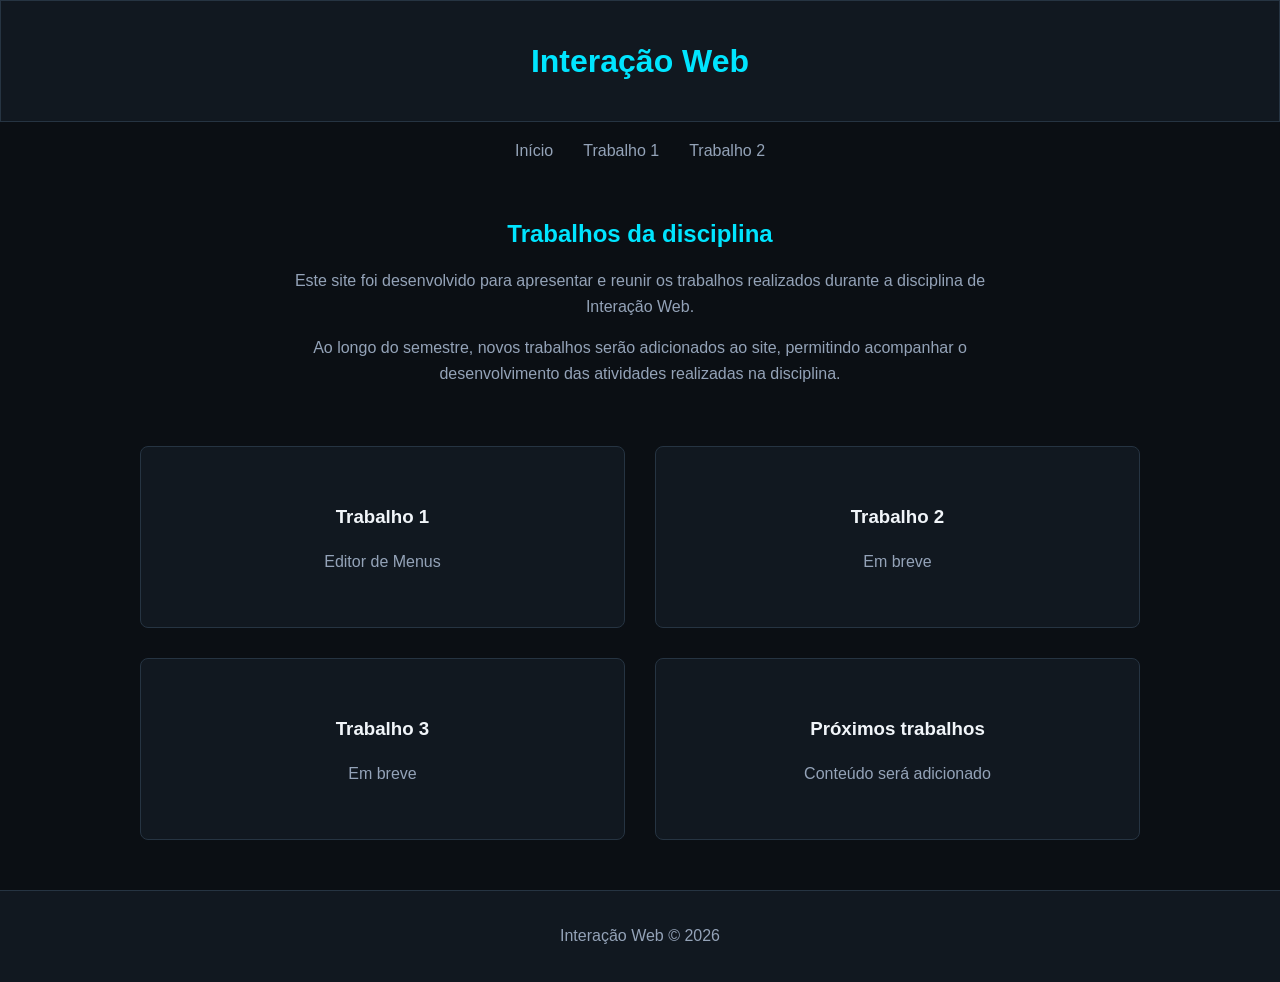
<file: index.html>
<!DOCTYPE html>
<html lang="pt-BR">

<head>
    <meta charset="UTF-8">
    <meta name="viewport" content="width=device-width, initial-scale=1.0">

    <title>Interação Web - Trabalhos</title>

    <link rel="stylesheet" href="CSS/normalize.css">
    <link rel="stylesheet" href="CSS/variable.css">
    <link rel="stylesheet" href="CSS/style.css">
</head>

<body>

    <site-header titulo="Interação Web"></site-header>
    
    <site-nav></site-nav>

    <main>

        <section class="apresentacao">
            <h2>Trabalhos da disciplina</h2>

            <p>
                Este site foi desenvolvido para apresentar e reunir
                os trabalhos realizados durante a disciplina de
                Interação Web.
            </p>

            <p>
                Ao longo do semestre, novos trabalhos serão adicionados
                ao site, permitindo acompanhar o desenvolvimento das
                atividades realizadas na disciplina.
            </p>
        </section>

        <section class="trabalhos">

            <a href="editor.html" class="card">
                <h3>Trabalho 1</h3>
                <p>Editor de Menus</p>
            </a>

            <a href="prova.html" class="card">
                <h3>Trabalho 2</h3>
                <p>Em breve</p>
            </a>

            <a href="trabalho3.html" class="card">
                <h3>Trabalho 3</h3>
                <p>Em breve</p>
            </a>

            <div class="card card-futuro">
                <h3>Próximos trabalhos</h3>
                <p>Conteúdo será adicionado</p>
            </div>

        </section>

    </main>

    <site-footer></site-footer>

    <script src="JS/components.js"></script>

</body>

</html>
</file>
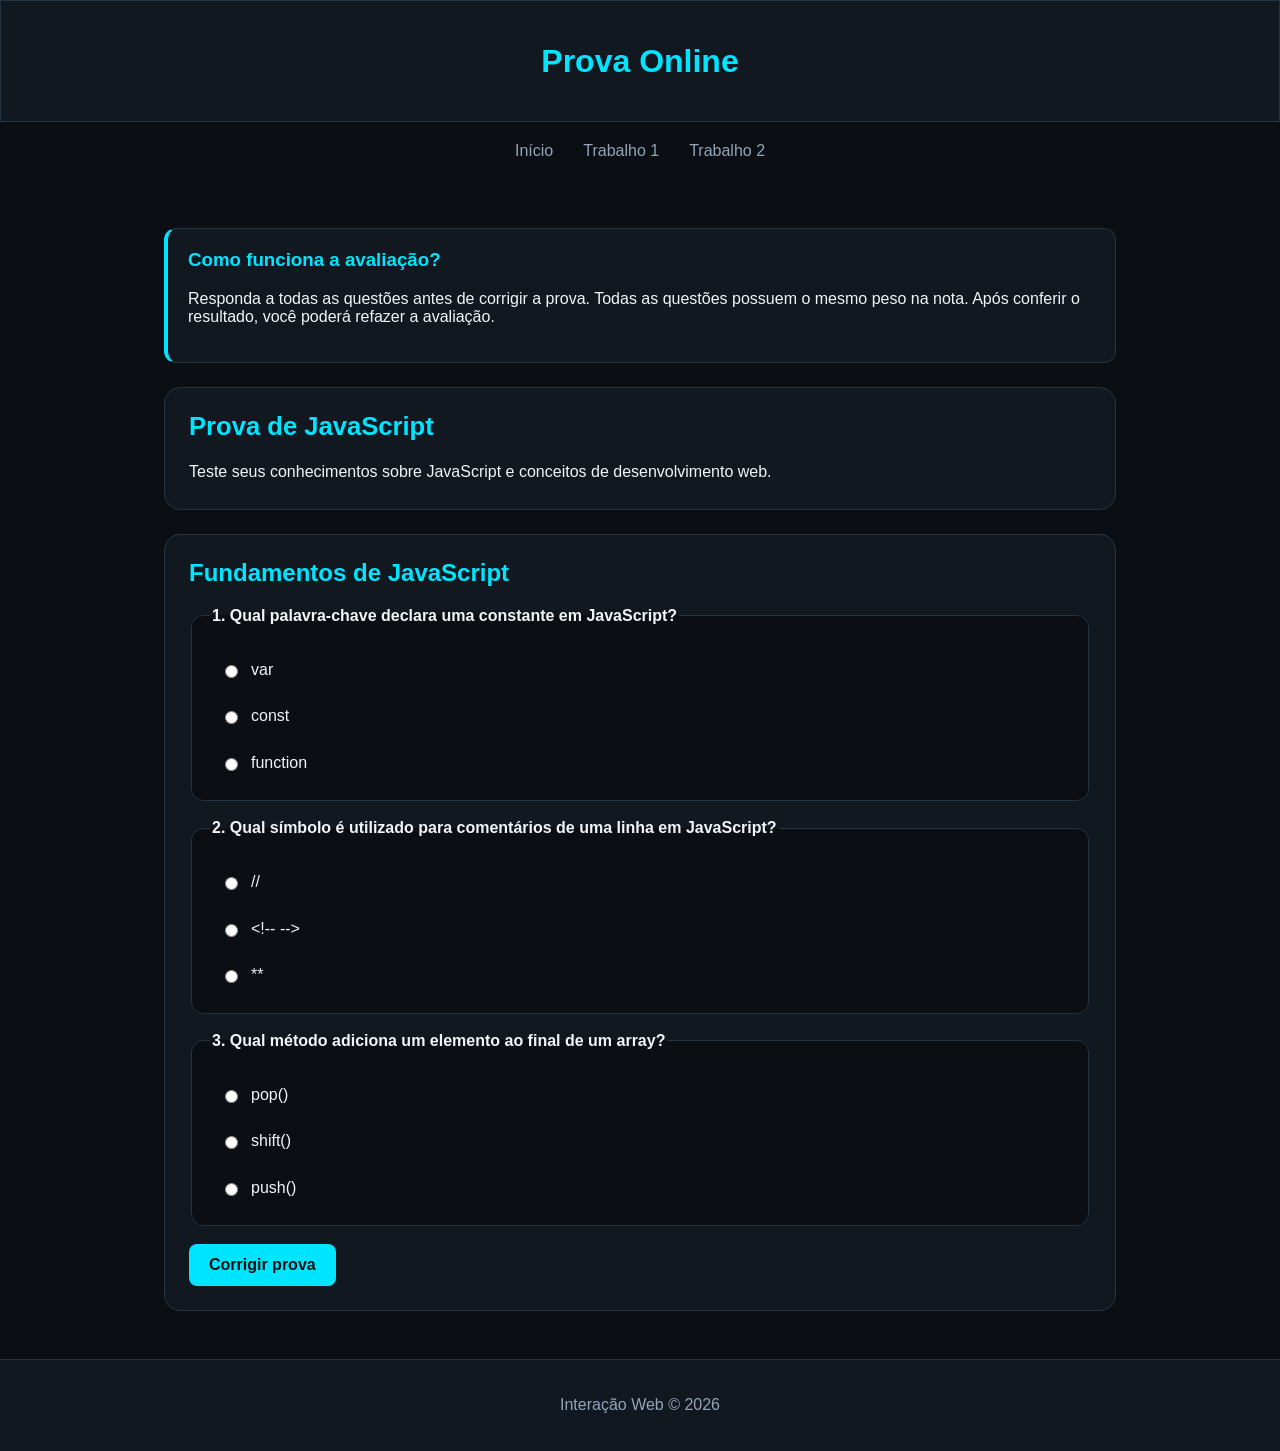
<file: prova.html>
<!DOCTYPE html>
<html lang="pt-BR">
<head>
    <meta charset="UTF-8">
    <meta name="viewport" content="width=device-width, initial-scale=1.0">

    <title>Prova Online | Interação Web</title>

    <link rel="stylesheet" href="CSS/normalize.css">
    <link rel="stylesheet" href="CSS/variable.css">
    <link rel="stylesheet" href="CSS/style.css">
    <link rel="stylesheet" href="CSS/prova.css">
</head>
<body>

    <site-header titulo="Prova Online"></site-header>

    <site-nav></site-nav>

    <main>

        
        <info-card>
            <span slot="titulo">Como funciona a avaliação?</span>
            <p>
                Responda a todas as questões antes de corrigir a prova.
                Todas as questões possuem o mesmo peso na nota.
                Após conferir o resultado, você poderá refazer a avaliação.
            </p>
        </info-card>


        <section class="prova-introducao">
            <h2>Prova de JavaScript</h2>
            <p>
                Teste seus conhecimentos sobre JavaScript
                e conceitos de desenvolvimento web.
            </p>
        </section>

        <section class="prova-conteudo">
            <my-test></my-test>
        </section>
    </main>

    <site-footer></site-footer>

    <script src="JS/components.js"></script>
    <script src="JS/prova.js"></script>
</body>
</html>
</file>
<file: CSS/variable.css>
:root {
    --cor-fundo: #0b0f14;
    --cor-superficie: #111820;
    --cor-superficie-hover: #17212b;

    --cor-borda: #263442;

    --cor-destaque: #00e5ff;
    --cor-destaque-hover: #00b8cc;

    --cor-texto: #f1f5f9;
    --cor-texto-secundario: #94a3b8;

    --espacamento-pequeno: 10px;
    --espacamento-medio: 20px;
    --espacamento-grande: 40px;

    --raio: 8px;
    --largura-conteudo: 1000px;
}
</file>
<file: CSS/style.css>
body {
    font-family: Arial, Helvetica, sans-serif;

    background-color: var(--cor-fundo);
    color: var(--cor-texto);
}


/* HEADER */

.header {
    min-height: 120px;

    background-color: var(--cor-superficie);

    border: 1px solid var(--cor-borda);

    display: flex;
    align-items: center;
    justify-content: center;
}

.header h1 {
    color: var(--cor-destaque);
}


/* MENU */

.menu {
    max-width: var(--largura-conteudo);
    margin: auto;

    padding: var(--espacamento-medio);

    display: flex;
    justify-content: center;
    gap: 30px;
}

.menu a {
    color: var(--cor-texto-secundario);

    text-decoration: none;

    transition: 0.2s;
}

.menu a:hover {
    color: var(--cor-destaque);
}


/* APRESENTAÇÃO */

.apresentacao {
    text-align: center;

    max-width: 700px;

    margin: 40px auto;
}

.apresentacao h2 {
    color: var(--cor-destaque);

    margin-bottom: 20px;
}

.apresentacao p {
    color: var(--cor-texto-secundario);

    line-height: 1.6;
}


/* TRABALHOS */

.trabalhos {
    max-width: var(--largura-conteudo);

    margin: auto;

    padding: 20px 30px 50px;

    display: grid;

    grid-template-columns: repeat(2, 1fr);

    gap: 30px;
}


/* CARD */

.card {
    min-height: 180px;

    background-color: var(--cor-superficie);

    border: 1px solid var(--cor-borda);

    border-radius: var(--raio);

    display: flex;
    flex-direction: column;

    align-items: center;
    justify-content: center;

    text-align: center;

    text-decoration: none;

    transition: 0.25s;
}

.card h3 {
    color: var(--cor-texto);

    margin-bottom: 10px;
}

.card p {
    color: var(--cor-texto-secundario);
}


/* HOVER */

.card:hover {
    background-color: var(--cor-superficie-hover);

    border-color: var(--cor-destaque);

    transform: translateY(-5px);

    box-shadow: 0 0 20px rgba(0, 229, 255, 0.15);
}


/* FOOTER */

.footer {
    border-top: 1px solid var(--cor-borda);

    background-color: var(--cor-superficie);

    color: var(--cor-texto-secundario);

    text-align: center;

    padding: 20px;
}
</file>
<file: CSS/prova.css>
main {
    width: 100%;
    max-width: 1000px;
    margin: 0 auto;
    padding: 24px;
    box-sizing: border-box;
}

/* Introdução da prova */

.prova-introducao {
    margin: 24px 0;
    padding: 24px;
    background-color: #111820;
    border: 1px solid #263442;
    border-radius: 16px;
}

.prova-introducao h2 {
    margin-top: 0;
    margin-bottom: 12px;
    color: #00e5ff;
    font-size: 1.6rem;
}

.prova-introducao p {
    margin-bottom: 0;
    color: #f1f5f9;
    line-height: 1.7;
}

/* Área que contém o componente da prova */

.prova-conteudo {
    width: 100%;
    margin: 24px 0;
}

/* Ajustes responsivos */

@media (max-width: 768px) {
    main {
        padding: 16px;
    }

    .prova-introducao {
        padding: 18px;
    }

    .prova-introducao h2 {
        font-size: 1.4rem;
    }
}

@media (max-width: 480px) {
    main {
        padding: 12px;
    }

    .prova-introducao {
        padding: 16px;
        margin: 16px 0;
    }

    .prova-introducao h2 {
        font-size: 1.25rem;
    }

    .prova-introducao p {
        font-size: 0.95rem;
    }

    .prova-conteudo {
        margin: 16px 0;
    }
}
</file>
